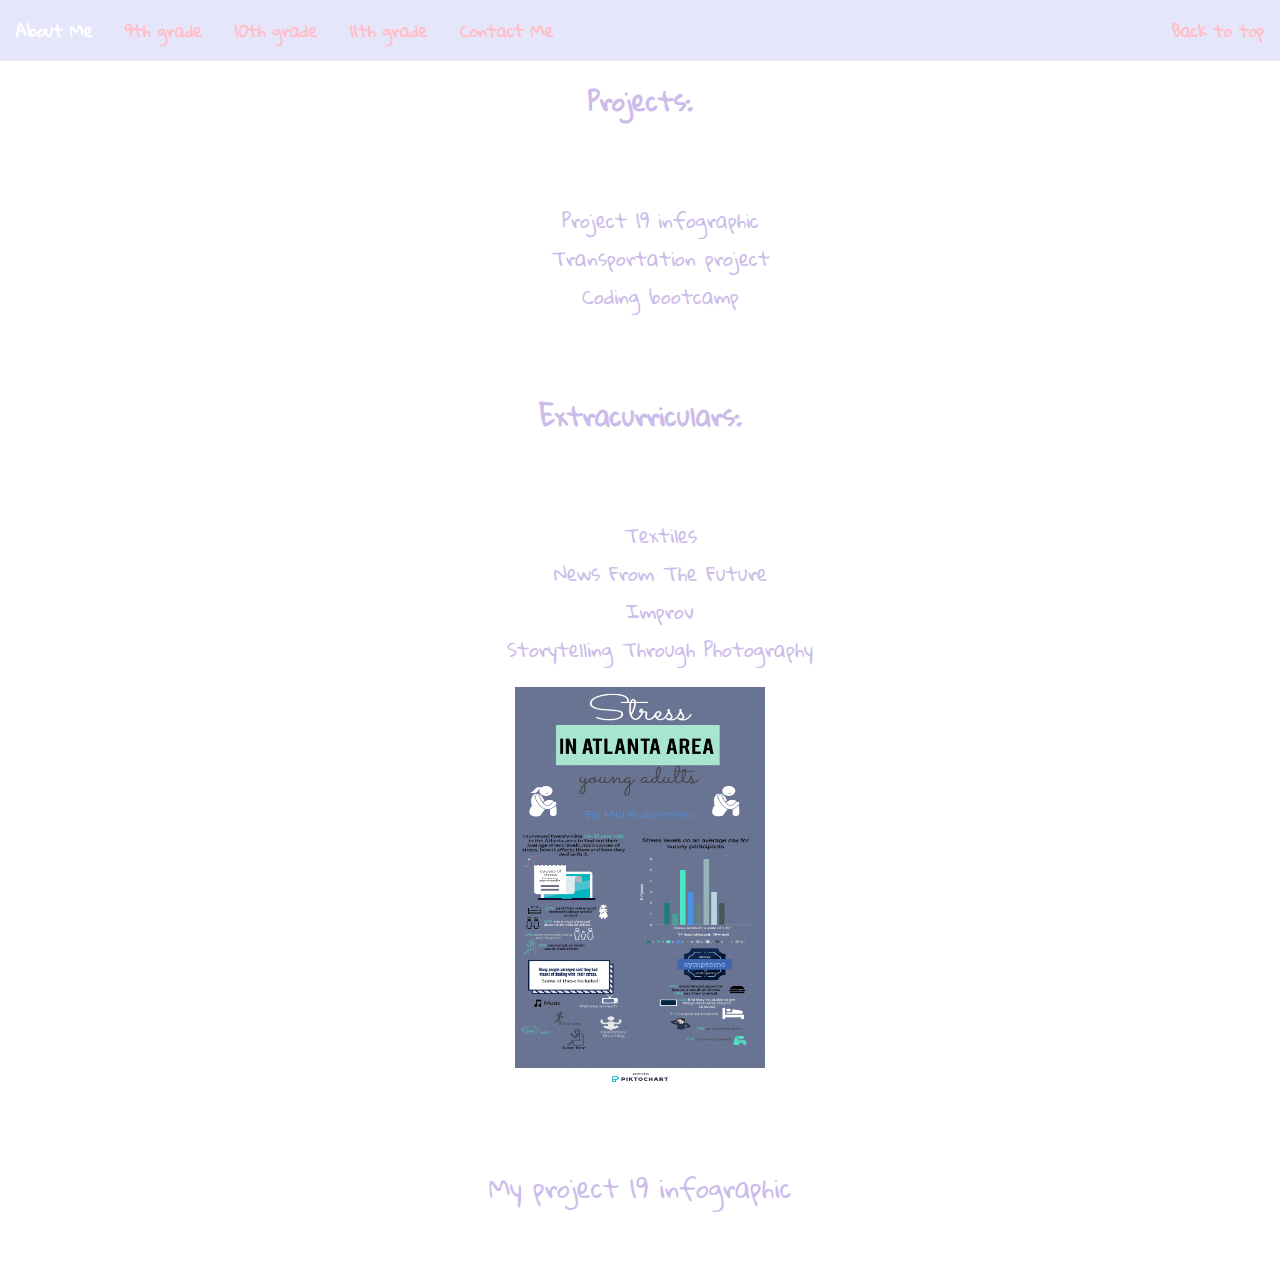
<file: 9thgrade.html>
<!DOCTYPE html>
<head>
    <link href="https://fonts.googleapis.com/css?family=Gloria+Hallelujah" rel="stylesheet">
  <link rel = "stylesheet" a href="9thgrade.css">
     <link rel = "stylesheet" a href="navbar.css">
</head>
<body>
   <div id="navigation">

        <ul class="navigation">

    

            <li><a href="index.html">About Me</a></li>

            <li> <a href="9th grade.html">9th grade</a></li>

            <li><a href="10th grade.html">10th grade</a></li>
            
            <li><a href="11th grade.html">11th grade</a></li>

            <li><a href="contact.html">Contact Me</a></li>

            <li style="float:right;"><a href="#top">Back to top</a></li>

        </ul>

    

    </div>
 
  <p><b>Projects:</b></p>
  <ol>
    <li>Project 19 infographic</li>
    <li>Transportation project</li>
    <li>Coding bootcamp</li>
  </ol>
  <p><b>Extracurriculars:</b></p>
  <ol>
   <li>Textiles</li>
   <li>News From The Future</li>
   <li>Improv</li>
   <li>Storytelling Through Photography</li>
  </ol>
     <img src="infographic.png"/>
     <p>My project 19 infographic</p>
</body>
</file>
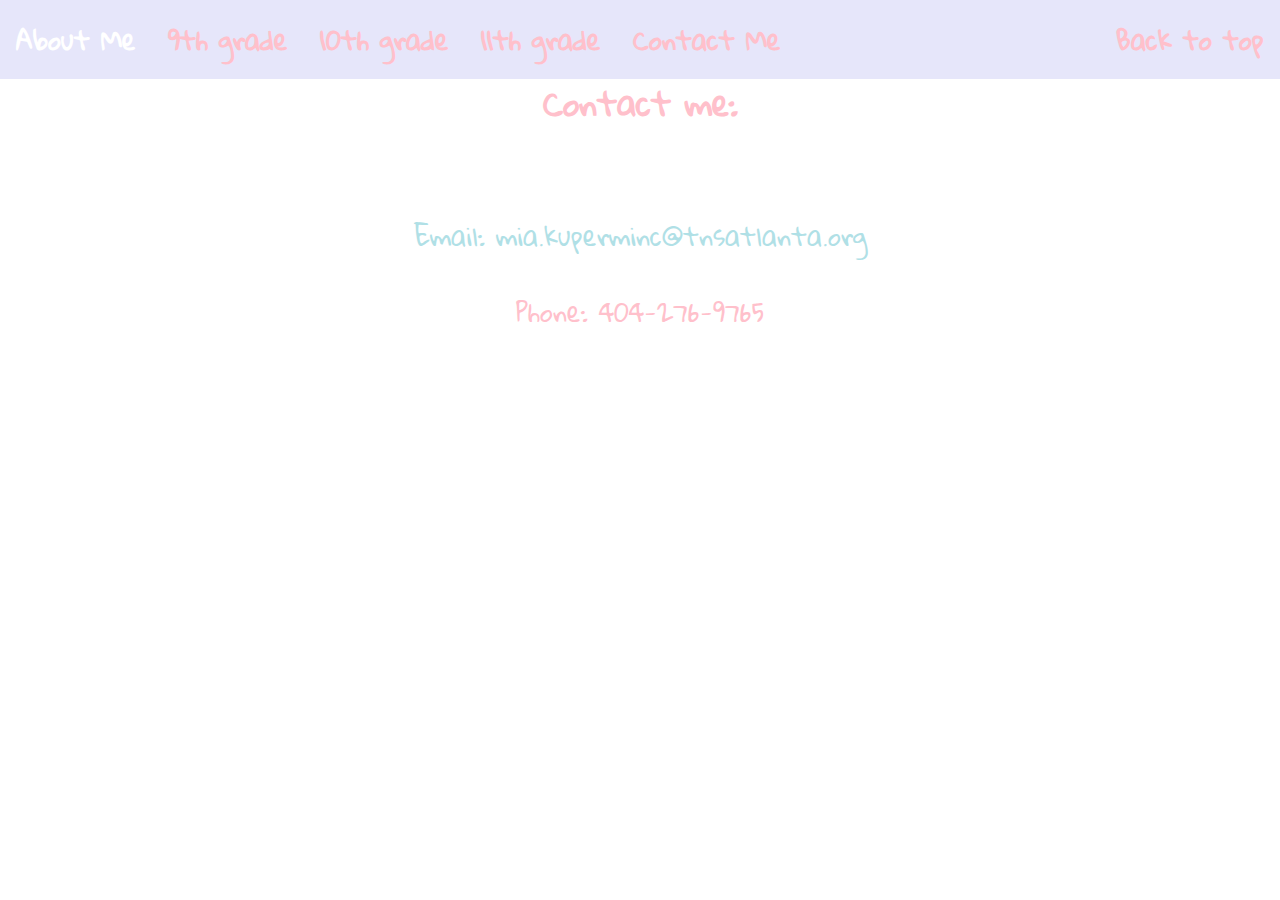
<file: contact.html>
<!DOCTYPE html>
 <head>
     <link href="https://fonts.googleapis.com/css?family=Gloria+Hallelujah" rel="stylesheet">
      <link rel = "stylesheet" a href="navbar.css">
    <link rel = "stylesheet" a href="contact.css">
  </head>
  <body>
     <div id="navigation">

        <ul class="navigation">

    

            <li><a href="index.html">About Me</a></li>

            <li> <a href="9thgrade.html">9th grade</a></li>

            <li><a href="10th grade.html">10th grade</a></li>
            
            <li><a href="11th grade.html">11th grade</a></li>

            <li><a href="contact.html">Contact Me</a></li>

            <li style="float:right;"><a href="#top">Back to top</a></li>

        </ul>

    

    </div>
    <h1>Contact me:</h1>
  <p>Email: mia.kuperminc@tnsatlanta.org</p>
  <div>Phone: 404-276-9765</div>
  </body>
  </html>
</file>
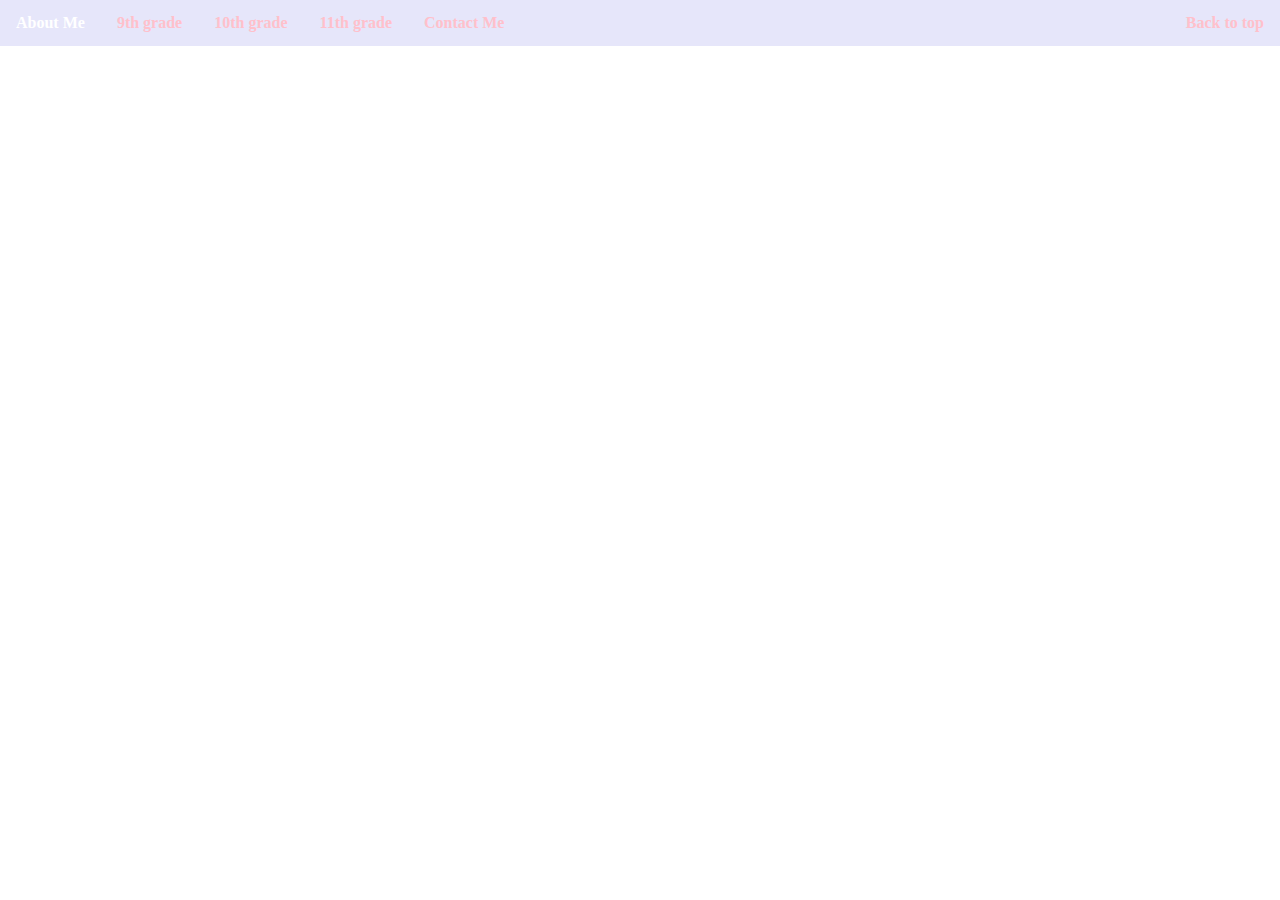
<file: navbar.html>
<!DOCTYPE html>
<head>
   <link rel = "stylesheet" a href="navbar.css">
  </head>
  <body>
 <div id="navigation">

        <ul class="navigation">

    

            <li><a href="index.html">About Me</a></li>

            <li> <a href="9th grade.html">9th grade</a></li>

            <li><a href="10th grade.html">10th grade</a></li>
            
            <li><a href="11th grade.html">11th grade</a></li>

            <li><a href="contact.html">Contact Me</a></li>

            <li style="float:right;"><a href="#top">Back to top</a></li>

        </ul>

    

    </div>

</body>
</html>
</file>
<file: 9thgrade.css>
body{
 background-image:url("https://cdn179.picsart.com/229582826045202.gif?r240x240");
  background-size: 1366px 1024px;
    font-family: 'Gloria Hallelujah';
}
ol{
  color:#CBBCEA;
  text-align:center;
    font-size:19px;
  list-style-type:none

}
p{
  padding:50px;
   color:#CBBCEA;
  text-align:center;
  font-size:25px;
}
div{
  color:#CBBCEA;
   text-align:center;
  font-size:16px;
}
img{
  height:400px;
  width:250px;
display:block;
margin:auto;
}
</file>
<file: navbar.css>
/* Navigation Bar */

ul {

    list-style-type: none;

    margin: 0;

    padding: 0;

    overflow: hidden;

    background-color: lavender;

    position: fixed;

    width: 100%;

    top: 0;

    left: 0;

    font-weight: bold;

}

 

ul li {

    float: left;

}

 

ul li a {

    display: block;

    color: #111;

    text-align: center;
    color:pink;

    padding: 14px 16px;

    text-decoration: none;

}

 

ul li a:hover:not(.active) {

    background-color: #pink;

    color:#fff;

}
</file>
<file: contact.css>
body{
 background-image:url("https://data.whicdn.com/images/255262586/original.gif");
  background-size: 1366px 1024px;
    font-family: 'Gloria Hallelujah';
}
 h1{
   padding:50px;
   color:pink;
   text-align:center;
   font-size:32px;
 }
 p{
   color:powderblue;
   text-align:center;
   font-size:25px;
 }
 
 div{
   color:pink;
   text-align:center;
   font-size:25px;
 }
</file>
